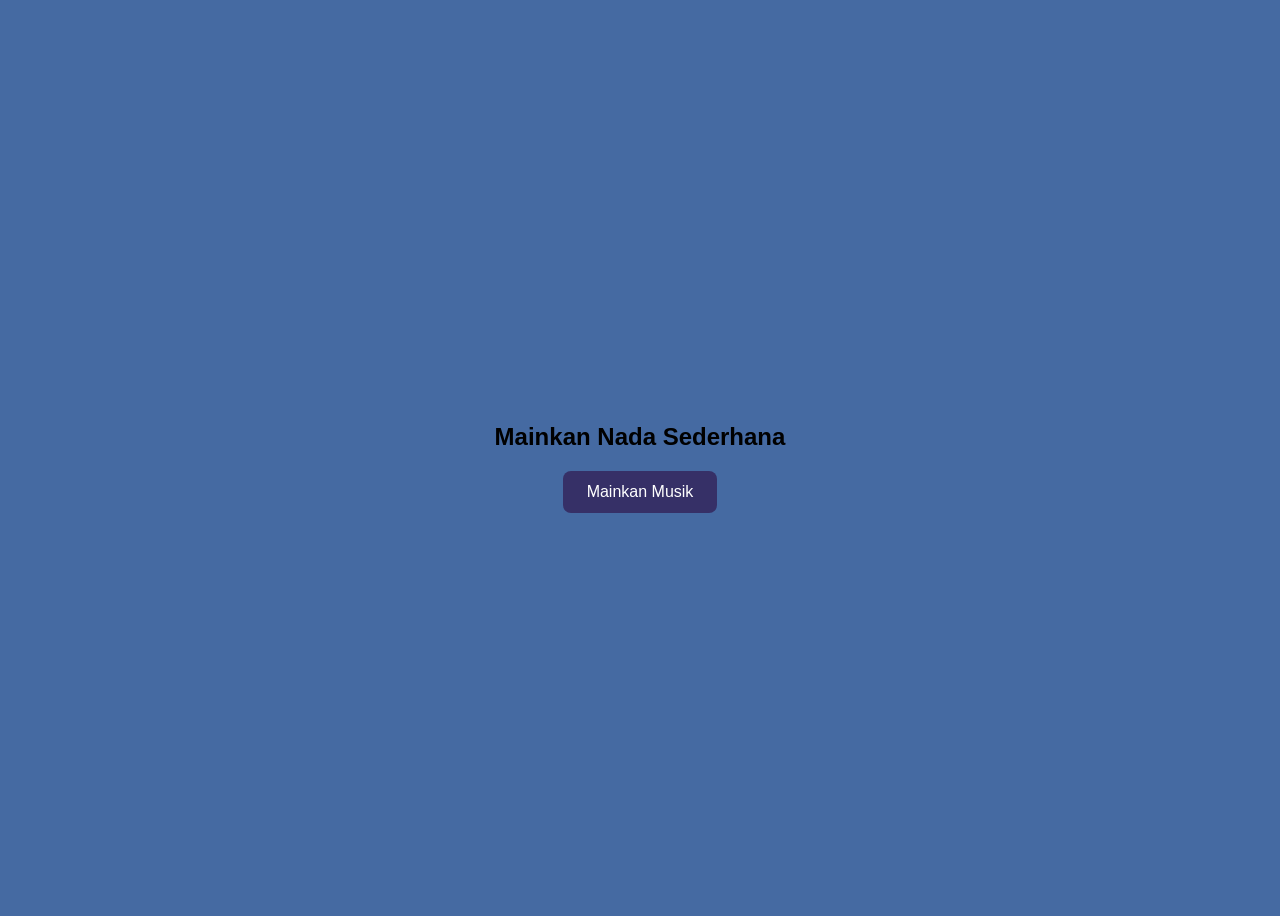
<file: ainie/index.html>
<!DOCTYPE html>
<html lang="en">
<head>
    <meta charset="UTF-8">
    <meta name="viewport" content="width=device-width, initial-scale=1.0">
    <title>Musik Sederhana</title>
    <style>
        body{
            font-family: Arial, Helvetica, sans-serif;
            display:flex;
            flex-direction: column;
            align-items: center;
            justify-content: center;
            height: 100vh;
            background-color: #456aa2 ;
        }
        button{
            padding: 12px 24px;
            font-size: 16px;
            cursor:pointer;
            border: none;
            border-radius: 8px;
            background-color: #363067;
            color: white;
            transition: 0.3s;
        }
        button:hover{
            background-color: #030b30;
        }
    </style>
</head>
<body>
    
    <h2>Mainkan Nada Sederhana</h2>
    <button id="playBtn">Mainkan Musik</button>

    <script>
        const button = document.getElemenById('playBtn');
        let isPlaying = false;
        let audioCtx;
        let intervalId;

        //melodi sederhana (frekuensi Hz)
        const notes = [261.63, 293.66,329.63,249.23, 392.00, 440.00, 493.88,523.25];

        function playNote(freq) {
            if (!audioCtx){
                audioCtx = new(window.AudioContext || window. webkitAudioContext)();
            }

            const osc = audioCtx.createOscillator();
            const gain = audioCtx.createGain();

            osc.type = 'sine';
            osc.frequency.setValueTime(freq, audioCtx.currentTime);

            gain.gain.setValueTime(0.1, audioCtx.currentTime);
            gain.gain.exponentialRampToValueAtTime(0.0001, audioCtx.currentTime + 0.5);

            osc.connect(gain);
            gain.connect(audioCtx.destination);

            osc.start();
            osc.stop(audioCtx.currentTime + 0.5);
        }
        
        button.addEventListener('click', () => {
            if(!isPlaying) {
                isPlaying = true;
                button.innerText = 'hentikkan musik';
                let index = 0;

                intervalId = setInterval(() => {
          playNote(notes[index % notes.length]);
          index++;
        }, 300);
      } else {
        isPlaying = false;
        button.innerText = 'Mainkan Musik';
        clearInterval(intervalId);
      }
    });
  </script>

</body>
</html>
</file>
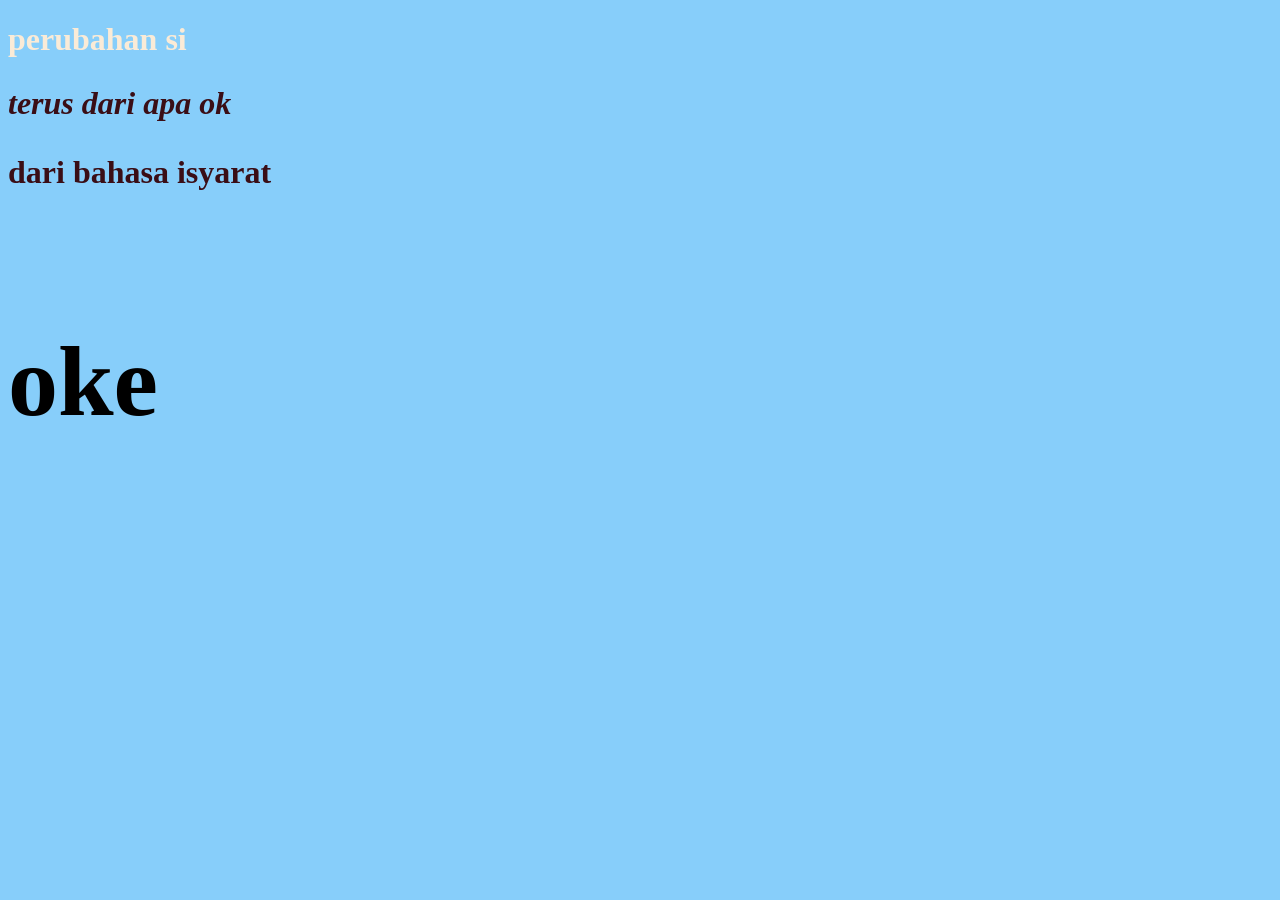
<file: coba css.html>
<!DOCTYPE html>
<html lang="en">
<head>
    <meta charset="UTF-8">
    <meta name="viewport" content="width=device-width, initial-scale=1.0">
    <title>Document</title>
    <link rel="stylesheet" href="coba css.html">
    <style>
        body { background-color:lightskyblue}
        h2 {font-family: Georgia, 'Times New Roman', Times, serif;
            font-size: 32px;
            color: rgb(58, 14, 22);
            font-style:italic;}
        h3 {font-family: Georgia, 'Times New Roman', Times, serif;
            font-size:32px;
            color: rgb(58, 14, 22);}
    </style>
</head>
<body>
    <h1 style="color: antiquewhite;" > perubahan si</h1>
    <h2> terus dari apa ok</h2>
    <h3> dari bahasa isyarat</h3>
    <h4 style="font-size: 100px;">oke</h4>
</body>
</html>
</file>
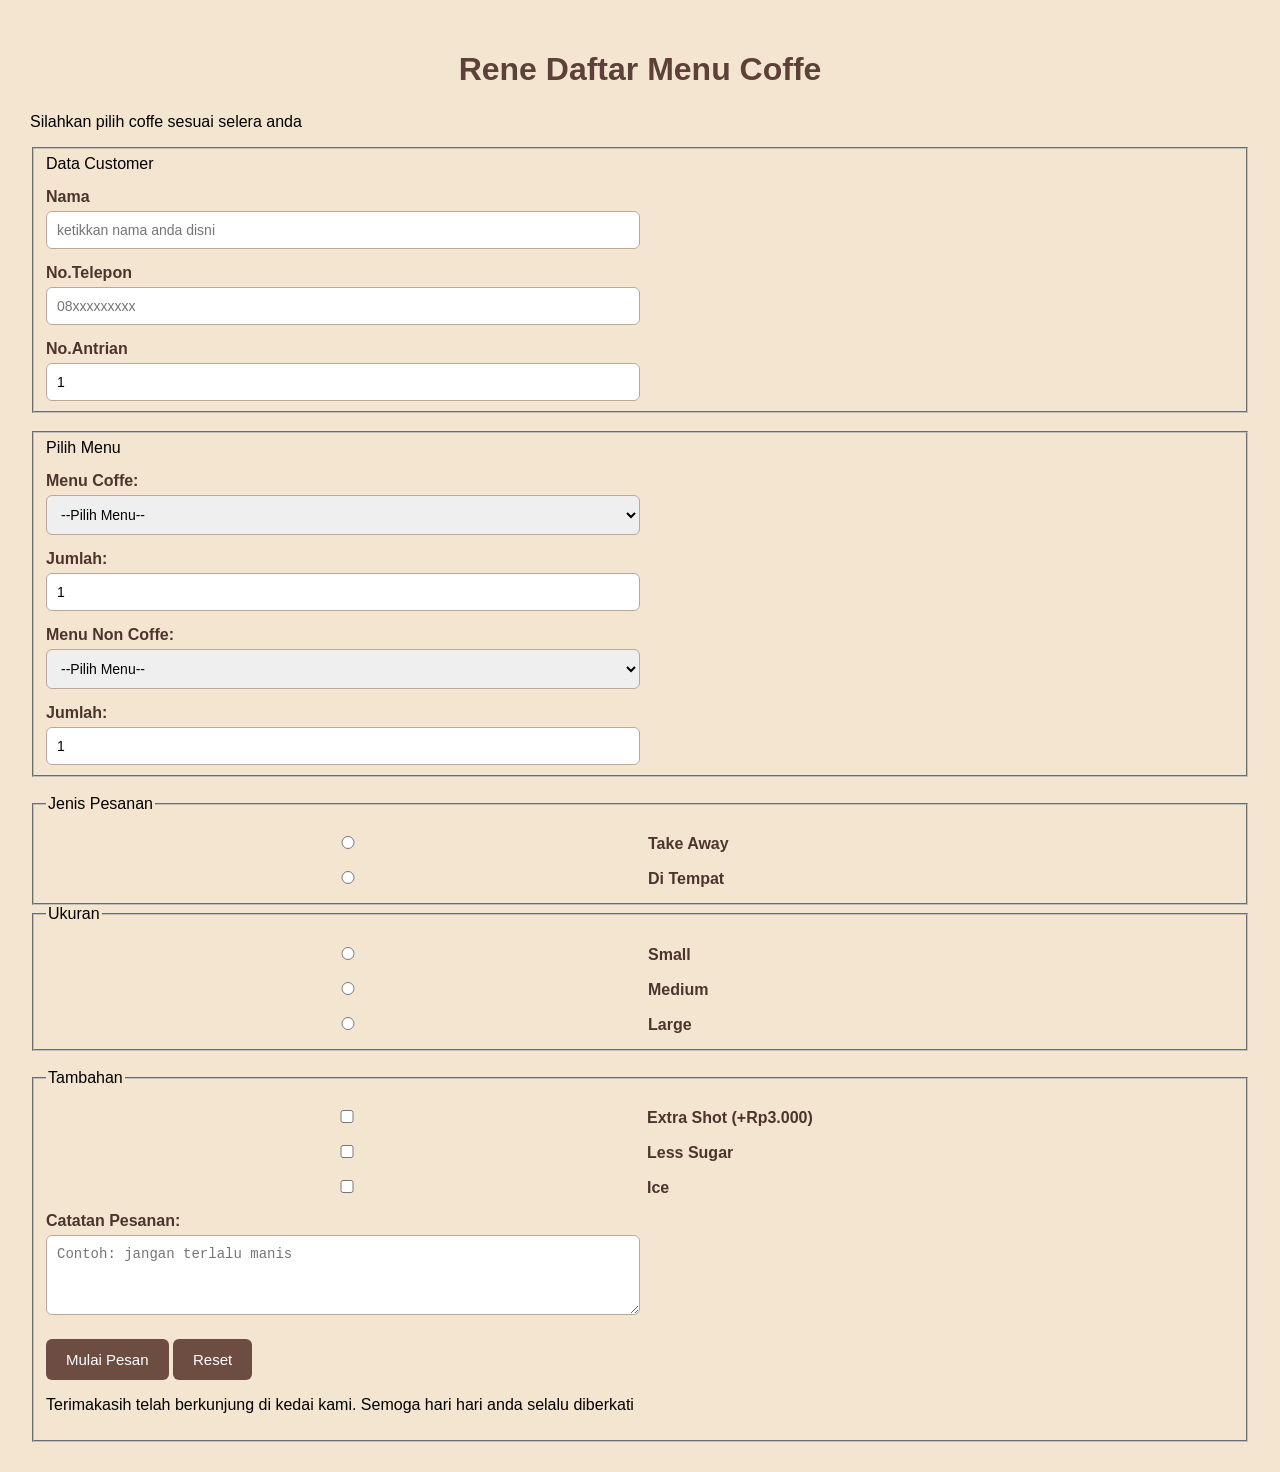
<file: coffe.html>
<!DOCTYPE html>
<html lang="en">
<head>
    <meta charset="UTF-8">
    <meta name="viewport" content="width=device-width, initial-scale=1.0">
    <title>Form Daftar Menu Coffe</title>
    <style>
         *{
            box-sizing: border-box;
        }
        body {
            font-family: Arial, sans serif;
            background-color: #f3e5d0;
            margin: 0;
            padding: 30px;
        }
         .container { 
            max-width: 800px;
            margin: auto;
            background-color: white;
            padding:25px;
            border-radius:12px;
            box-shadow: 0 4px 15px rgba(0,0,0,0.14);
        }
        h1 {
            text-align: center;
            color: #5d4037;
            margin-bottom: 25px;
        }
         h1 {
            text-align: center;
            color: #5d4037;
            margin-bottom: 25px;
        }

        label {
            display: block;
            margin-top: 15px;
            margin-bottom: 5px;
            font-weight: bold;
            color: #4e342e;
        }

        input, select, textarea {
            width: 50%;
            padding: 10px;
            border: 1px solid #bca89a;
            border-radius: 6px;
            font-size: 14px;
        }

        textarea {
            resize: vertical;
            height: 80px;
        }

        button {
            margin-top: 20px;
            padding: 12px 20px;
            border: none;
            border-radius: 6px;
            background-color: #6d4c41;
            color: white;
            cursor: pointer;
            font-size: 15px;
        }
    </style>
</head>
<body>
 
    <h1>Rene Daftar Menu Coffe</h1>
    <p>Silahkan pilih coffe sesuai selera anda</p>
    <from action="#" method="post">
    <fieldset>
        <legenda>Data Customer</legenda>
        <label for="nama">Nama</label>
        <input type="text" id="nama" name="nama" placeholder="ketikkan nama anda disni" required>
        <br>

        <label for="telepon">No.Telepon</label>
        <input type="tel" id="telepon" name="telepon" placeholder="08xxxxxxxxx">
        
        <label for="antrian">No.Antrian</label>
        <input type="number" id="antrian" name="antrian" min="1" max="20" value="1" required>
    </fieldset>
    <br>
    <fieldset>
        <legenda>Pilih Menu</legenda>
        <label for="menu coffe">Menu Coffe:</label>
        <select id="menu-coffe" name="menu-coffe" >required>
            <option value="">--Pilih Menu--</option>
            <option value="espresso">Espresso - Rp:12.000</option>
            <option value="americano">Americano - Rp12.000</option>
            <option value="palm gula aren">Palm Gula Aren - Rp15.000</option>
            <option value="caramel banana">Caramel Banana - Rp16.000</option>
            <option value="caramel machiatto">Caramel Macchiato - Rp17.000</option>
        </select><br>

        <label for="jumlah-coffe">Jumlah:</label>
        <input type="number" id="jumlah-coffe" name="jumlah-coffe" min="1" max="25" value="1" required>
        <label for="menu non coffe">Menu Non Coffe:</label>
        <select id="menu-noncoffe" name="menu-coffe" >required>
            <option value="">--Pilih Menu--</option>
            <option value="chocolate">Chocolate - Rp13.000</option>
            <option value="matcha latte">Matcha Latte - Rp15.000</option>
            <option value="taro">Taro - Rp10.000</option>
            <option value="choco oreo">Choco Oreo - Rp14.000</option>
            <option value="milk rasberry">Milk Rasberry - Rp17.000</option>
        </select><br>

        <label for="jumlah">Jumlah:</label>
        <input type="number" id="jumlah-coffe" name="jumlah-coffe" min="1" max="25" value="1" required>
    </fieldset>
    <br>
    <fieldset>
    <legend>Jenis Pesanan</legend>

    <div class="pilihan">

        <label>
            <input type="radio" name="jenis-pesanan"value="take-away" required>Take Away
        </label>

        <label>
            <input type="radio" name="jenis-pesanan"value="di-tempat">Di Tempat
        </label>
    </div>
    </fieldset>
    <fieldset>
            <legend>Ukuran</legend>
            <div class="pilihan">
                <label>
                    <input type="radio"name="ukuran" value="small"required>Small
                </label>
                <label>
                    <input type="radio" name="ukuran" value="medium">Medium
                </label>
                <label>
                    <input type="radio" name="ukuran"value="large">Large
                </label>
            </div>
        </fieldset>
        <br>
        <fieldset>
            <legend>Tambahan</legend>
            <div class="pilihan">
                <label>
                    <input type="checkbox" name="tambahan"value="extra-shot">Extra Shot (+Rp3.000)
                </label>
                <label>
                    <input type="checkbox" name="tambahan"value="less-sugar">Less Sugar
                </label>
                <label>
                    <input type="checkbox"name="tambahan"value="ice">Ice
                </label>
            </div>
            <label for="catatan">Catatan Pesanan:
            </label>
             <textarea id="catatan" name="catatan"placeholder="Contoh: jangan terlalu manis"></textarea>
             <div class="tombol">
                <button type="submit">Mulai Pesan</button>
                <button type="reset">Reset</button>
            </div>
             <p class="panutup">
                    Terimakasih telah berkunjung di kedai kami. Semoga hari hari anda selalu diberkati
                </p>
</body>
</html>
</file>
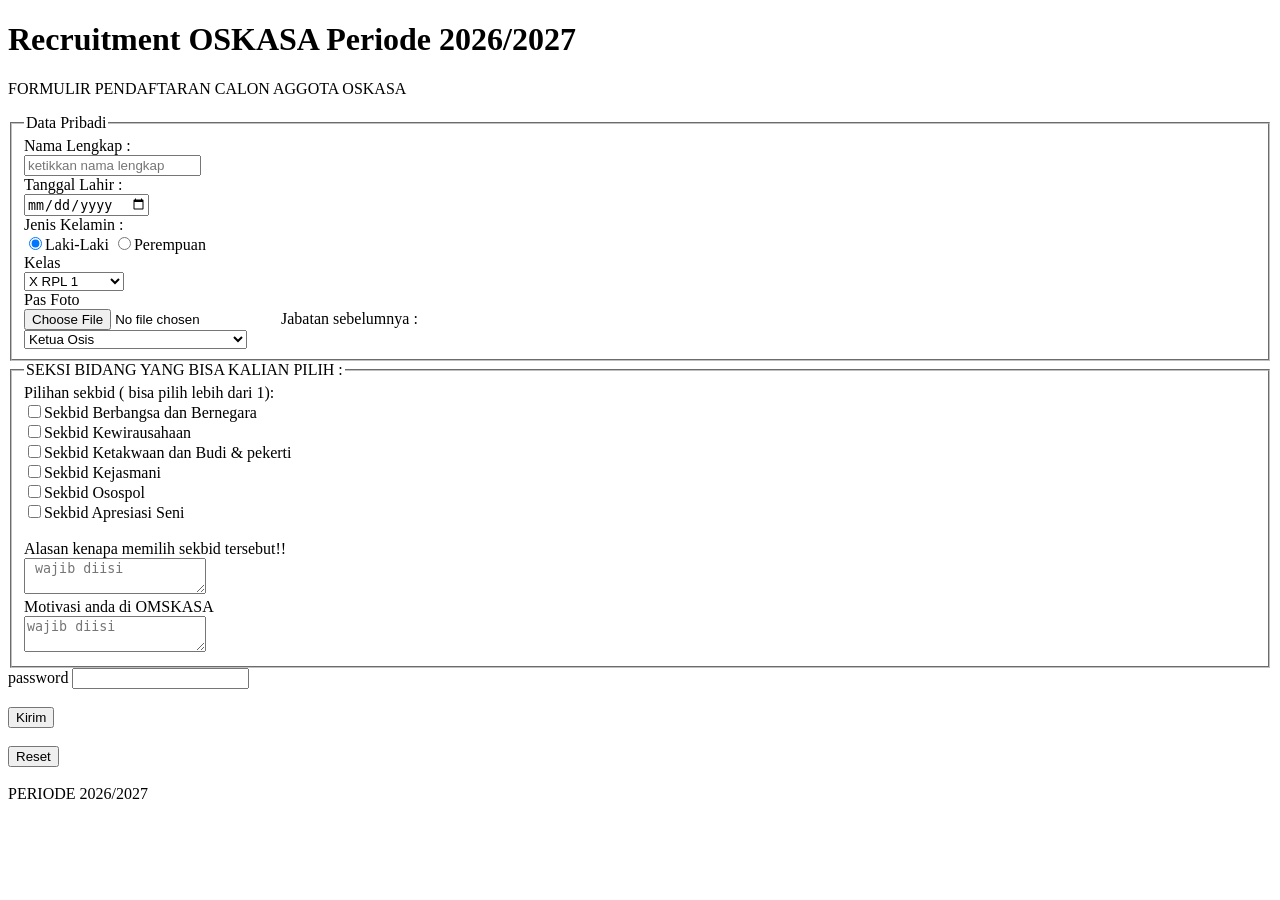
<file: form.html>
<!DOCTYPE html>
<html lang="en">
<head>
    <meta charset="UTF-8">
    <meta name="viewport" content="width=device-width, initial-scale=1.0">
    <title>Document</title>
</head>

<body>
    <h1>Recruitment OSKASA Periode 2026/2027</h1>
    <p class="subtitle">
        FORMULIR PENDAFTARAN CALON AGGOTA OSKASA
    </p>
    <form action="http://rplcoders.com/proses.php" method="post">
        <fieldset>
            <legend>Data Pribadi</legend>
            <label for="nama">Nama Lengkap :</label><br>
            <input required type="text" name="nama" id="name" placeholder="ketikkan nama lengkap"><br>
            <label for="tglahir">Tanggal Lahir :</label><br>
            <input type="date" name="tglahir" id="tglahir"><br>
            <label for="jk">Jenis Kelamin :</label><br>
            <label style="cursor: pointer;" for ="jk1">
                <input checked type="radio" name="jk" id="jk1" value="1">Laki-Laki
             </label>
             <label style="cursor: pointer;" for ="jk2">
            <input type="radio" name="jk" id="jk2" value="2">Perempuan<br>
            </label>
            <label for="kelas">Kelas</label><br>
            <select name="kelas" id="kelas">
                <option value="xrpl1">X RPL 1</option>
                <option value="xrpl2">X RPL 2</option>
                <option value="xdpib1">X DPIB 1</option>
                <option value="xdpib2">X DPIB 2</option>
                <option value="xtkj1">X TKJ 1</option>
                <option value="xtkj2">X TKJ 2</option>
                <option value="xtkj3">X TKJ 3</option>
                <option value="xtkkr1">X TKKR 1</option>
                <option value="xtkkr2">X TKKR 2</option>
                <option value="xulw">X ULW</option>
                <option value="xpspt1">X PSPT 1</option>
                <option value="xpspt2">X PSPT 2</option>
                <option value="xdbp1"> X DPB 1</option>
                <option value="xdpb2"> X DPB 2</option>
                <option value="xanimnasi">X ANIMNASI</option>
                <option value="xkriya">X KRIYA</option>
                <option value="xdkv1">X DKV 1</option>
                <option value="xdkv2">X DKV 2</option>
            </select><br>
            <label for="foto">Pas Foto </label><br>
            <input 
                type="file" 
                name="foto"
                id="foto"
                    >
            <label for="jabatan sebelumnya :">Jabatan sebelumnya :</label><br>
            <select name="jabatan" id="jabatan">
                <option value="ketua osis">Ketua Osis</option>
                <option value="wakil ketua osis">Wakil Ketua Osis</option>
                <option value="sekretaris">Sekretaris</option>
                <option value="bendahara">Bendahara</option>
                <option value="sekbid jasmani">Sekbid Jasmani</option>
                <option value="sekbid berbangsa dan bernegara">Sekbid Berbangsa dan Bernegara</option>
                <option value="sekbid osospol">Sekbid Osospol</option>
                <option value="sekbid ketakwaan">Sekbi Ketakwaan</option>
                <option value="sekbid kewirausahaan">Sekbid Kewirausahaan</option>
                <option value="lainnya">Lainnya</option>
                <option value="tidak ada">Tidak Ada</option>
            </select>
        </fieldset>
        <fieldset>
            <legend>SEKSI BIDANG YANG BISA KALIAN PILIH :</legend>
            <label for="ekskul">Pilihan sekbid ( bisa pilih lebih dari 1)</pilih>:</label><br>
            <input type="checkbox" name="sekbid[]" id="sekbid1" value="Sekbid berbangsa dan bernegera">Sekbid Berbangsa dan Bernegara <br>
            <input type="checkbox" name="sekbid[]" id="sekbid2" value="Sekbid kewirausahaan">Sekbid Kewirausahaan <br>
            <input type="checkbox" name="sekbid[]" id="sekbid3" value="Sekbid ketakwaan dan budi pekerti">Sekbid Ketakwaan dan Budi & pekerti <br>
            <input type="checkbox" name="sekbid[]" id="sekbid4" value="Sekbid kejasmani">Sekbid Kejasmani <br>
            <input type="checkbox" name="sekbid[]" id="sekbid4" value="Sekbid osospol">Sekbid Osospol <br>
            <input type="checkbox" name="sekbid[]" id="sekbid5" value="Sekbid apreasi seni">Sekbid Apresiasi Seni <br><br>
            
             <label for="alasan">Alasan kenapa memilih sekbid tersebut!! </label><br>
            <textarea name="alasan" id="alasan" placeholder=" wajib diisi"></textarea><br>
             <label for="motivasi">Motivasi anda di OMSKASA</label><br>
             
            <textarea name="motivasi" id="motivasi" placeholder="wajib diisi"></textarea>
        </fieldset>
        <label for="Password">password</label>
        <input type="password" name="password" id="password">
        <br><br>
        <button type="submit">Kirim</button><br><br>
        <button onclick="return confirm('Apakah Anda yakin ?')" type="reset">Reset</button><br><br>
        <label for="PERIODE 2026/2027">PERIODE 2026/2027</label>
        
</body>
</html>
</file>
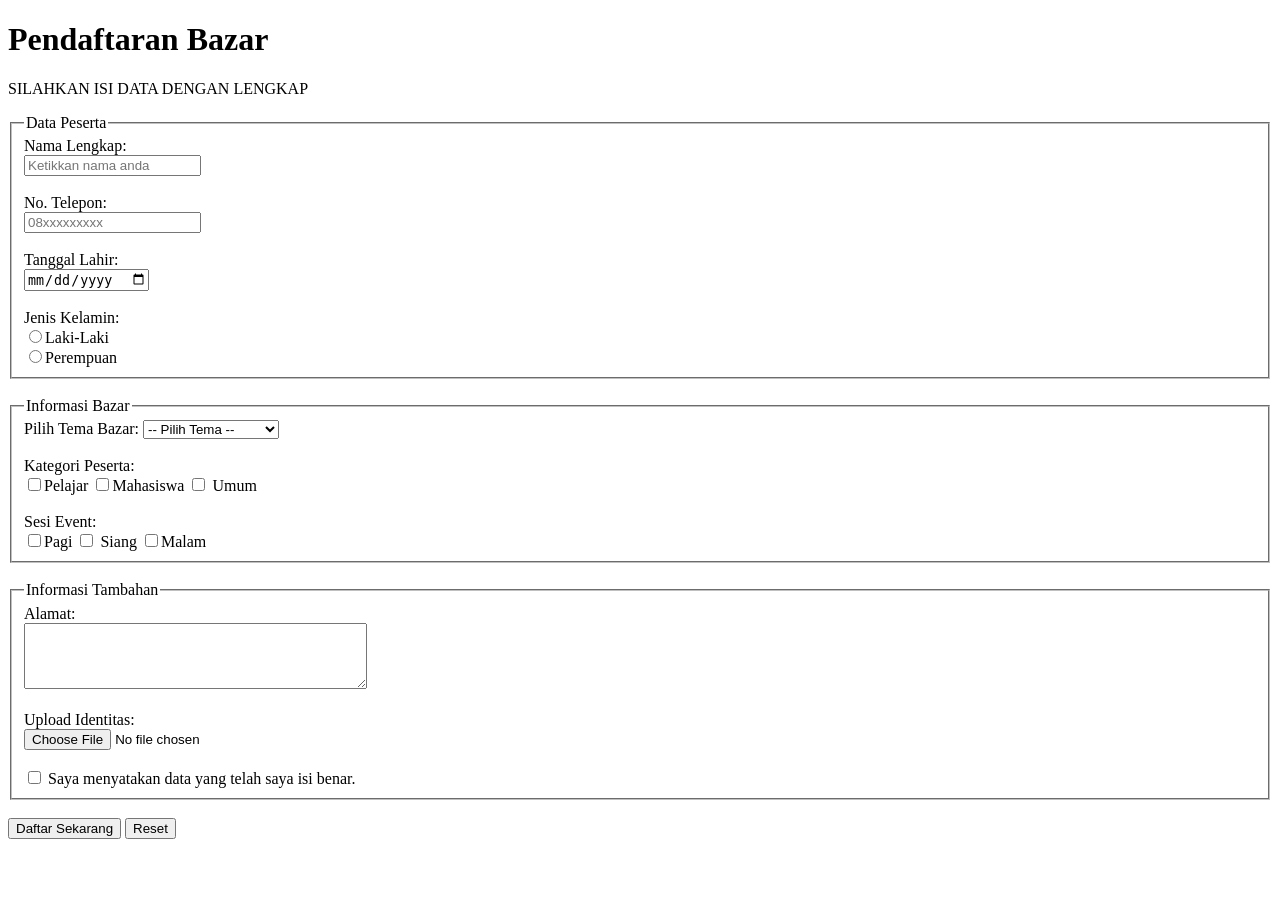
<file: pendaftaranbazar.html>
<!DOCTYPE html>
<html lang="id">
<head>
    <meta charset="UTF-8">
    <meta name="viewport" content="width=device-width, initial-scale=1.0">
    <title>Pendaftaran Bazar</title>
</head>

<body>
    <h1>Pendaftaran Bazar</h1>
    <p class="subtitle">
        SILAHKAN ISI DATA DENGAN LENGKAP
    </p>
    <form action="http://rplcoders.com/proses.php" method="post" enctype="multipart/form-data">
        <fieldset>
            <legend>Data Peserta</legend>
            <label for="nama">Nama Lengkap:</label><br>
            <input required type="text" name="nama" id="nama" placeholder="Ketikkan nama anda">
            <br><br>
            <label for="telepon">No. Telepon:</label><br>
            <input required type="tel" name="telepon" id="telepon" placeholder="08xxxxxxxxx">
            <br><br>
            <label for="tglahir">Tanggal Lahir:</label><br>
            <input type="date" name="tglahir" id="tglahir">
            <br><br>
            <label>Jenis Kelamin:</label><br>
            <label for="jk1">
                <input type="radio" name="jk" id="jk1" value="1">Laki-Laki
            </label>
            <br>
            <label for="jk2">
                <input type="radio" name="jk" id="jk2" value="2">Perempuan
            </label>
        </fieldset>
        <br>
        <fieldset>
            <legend>Informasi Bazar</legend>
            <label for="tema">Pilih Tema Bazar:</label>
            <select name="tema" id="tema" required>
                <option value="">-- Pilih Tema --</option>
                <option value="teknologi">Teknologi</option>
                <option value="tropical market">Tropical Market</option>
                <option value="korean/japanese">Korean/Japanese</option>
                <option value="tradisional modern">Tradisional Modern</option>
                <option value="around the world">Around the World</option>
            </select>
            <br><br>
            <label>Kategori Peserta:</label><br>
            <input type="checkbox" name="kategori" value="pelajar">Pelajar
            <input type="checkbox" name="kategori" value="mahasiswa">Mahasiswa
            <input type="checkbox" name="kategori" value="umum"> Umum
            <br><br>
            <label>Sesi Event:</label><br>
            <input  type="checkbox"  name="sesi"  value="pagi">Pagi
            <input type="checkbox" name="sesi" value="siang"> Siang
            <input type="checkbox" name="sesi" value="malam">Malam
        </fieldset>
        <br>
        <fieldset>
            <legend>Informasi Tambahan</legend>
            <label for="alamat">Alamat:</label><br>
            <textarea  name="alamat"  id="alamat"  rows="4"  cols="40" required></textarea>
            <br><br>
            <label for="identitas">Upload Identitas:</label><br>
            <input  type="file"  name="identitas"  id="identitas" accept=".jpg,.jpeg,.png,.pdf"  required>
            <br><br>
            <input type="checkbox" name="persetujuan" value="setuju" required>
            Saya menyatakan data yang telah saya isi benar.
        </fieldset>
        <br>
        <button type="submit">Daftar Sekarang</button>
        <button type="reset">Reset</button>
    </form>
</body>
</html>
</file>
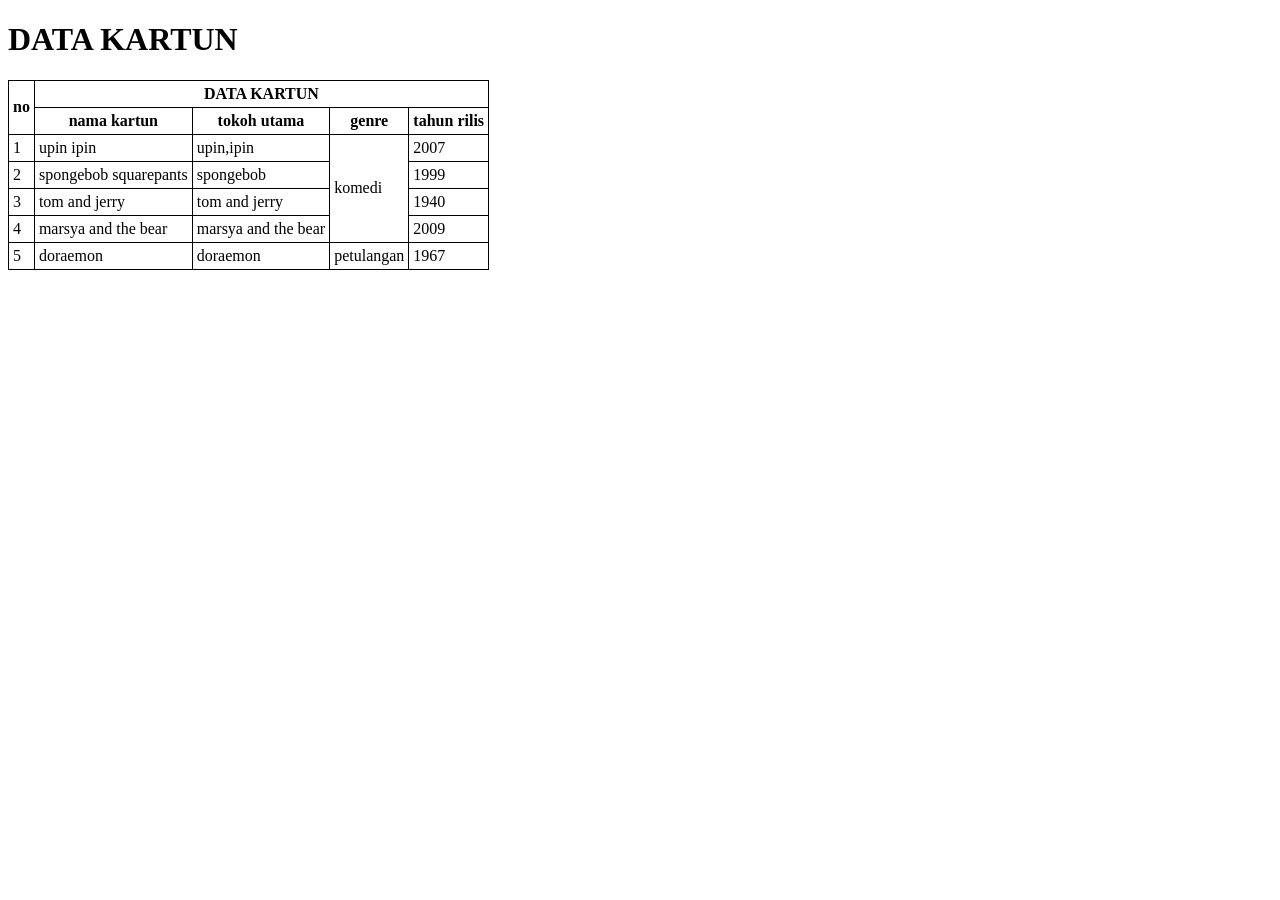
<file: tabel data.html>
<!DOCTYPE html>
<html lang="en">
<head>
    <meta charset="UTF-8">
    <meta name="viewport" content="width=device-width, initial-scale=1.0">
    <title>Document</title>
    <style>
        table, th, td {
            border: 1px solid black;
            border-collapse: collapse;
            padding: 4px;

        }
    </style>
</head>
<body>
    <h1> DATA KARTUN </h1>
    <table>
        <thead>
            <tr>
                <th rowspan="2">no</th>
                <th colspan="4">DATA KARTUN</th>
            </tr>
        <tr> 
            <th> nama kartun </th>
            <th> tokoh utama </th>
            <th> genre </th>
            <th> tahun rilis </th>
        </tr>
        </thead>
        <tbody>
         <tr>
            <td>1</td>
            <td> upin ipin </td>
            <td> upin,ipin </td>
            <td rowspan="4"> komedi </td>
            <td> 2007 </td>
        </tr>
        <tr>
            <td>2</td>
            <td> spongebob squarepants </td>
            <td> spongebob </td>
            <td> 1999 </td>
         </tr>   
         <tr> 
            <td>3</td>
            <td> tom and jerry </td>
            <td> tom and jerry </td>
            <td> 1940 </td>
        </tr>
        <tr>  
             <td>4</td>
            <td> marsya and the bear</td>
            <td> marsya and the bear</td>
            <td> 2009</td>
        </tr>
        <tr>
            <td>5</td>
            <td> doraemon </td>
            <td> doraemon </td>
            <td> petulangan </td>
            <td> 1967 </td>
        </tr>
        </tbody>
    </table>
</body>
</html>
</file>
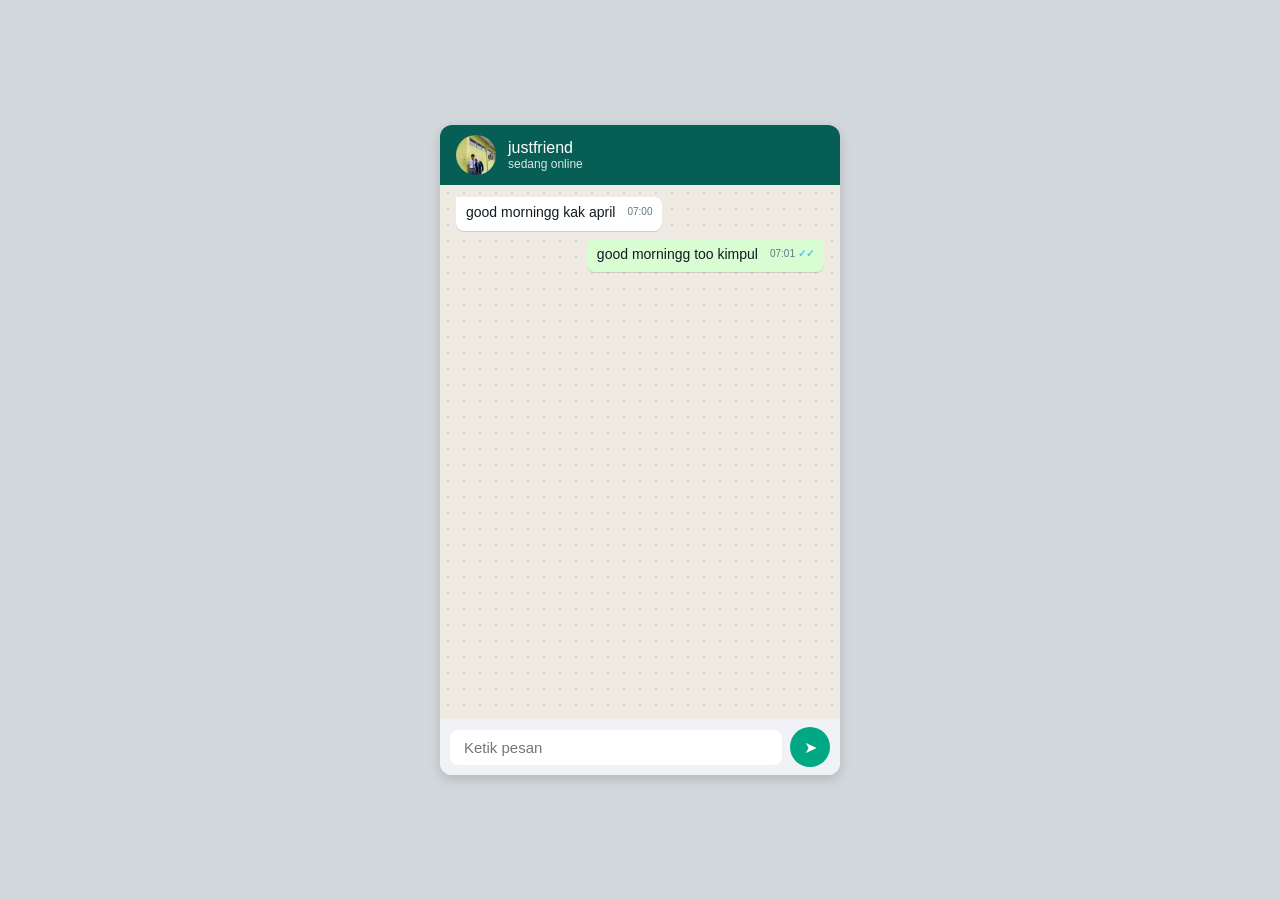
<file: ainie/apk.html>
<!DOCTYPE html>
<html lang="id">
<head>
  <meta charset="UTF-8">
  <meta name="viewport" content="width=device-width, initial-scale=1.0">
  <title>WhatsApp Web Style Chat</title>
  <style>
    * { 
      box-sizing: border-box; 
      margin: 0; 
      padding: 0; 
      font-family: -apple-system, BlinkMacSystemFont, "Segoe UI", Roboto, Helvetica, Arial, sans-serif; }

    body { 
      background-color: #d1d7db; 
      display: flex; 
      justify-content: center; 
      align-items: center; 
      min-height: 100vh; }
    
    /* Container Utama */
    .chat-card { 
      width: 100%; 
      max-width: 400px; 
      height: 650px; 
      background: #efeae2; 
      border-radius: 12px; 
      box-shadow: 0 4px 12px rgba(0,0,0,0.15); 
      display: flex; 
      flex-direction: column; 
      overflow: hidden; 
      position: relative; }
    
    /* Header khas WhatsApp */
    .chat-header { 
      background: #075e54; 
      color: white; 
      padding: 10px 16px; 
      display: flex; 
      align-items: center; 
      justify-content: space-between; 
      z-index: 10; }

    .chat-header .profile { 
      display: flex; 
      align-items: center; 
      gap: 12px; }

    .chat-header img { 
      width: 40px; 
      height: 40px; 
      border-radius: 50%; 
      object-fit: cover; }

    .chat-header .info h4 { 
      font-size: 16px; 
      font-weight: 500; }

    .chat-header .info span { 
      font-size: 12px; 
      opacity: 0.85;
       display: block; }
    
    /* Area Chat dengan Pattern Background */
    .chat-body { 
      flex: 1;
      padding: 12px 16px; 
      overflow-y: auto; 
      display: flex; 
      flex-direction: column; 
      gap: 8px; 
      background-color: #efeae2;
      background-image: radial-gradient(#cbd5e1 1px, transparent 1px); 
      background-size: 16px 16px; }
    
    /* Bubble Pesan */
    .msg { 
      max-width: 75%; 
      padding: 6px 10px 8px 10px; 
      border-radius: 8px; 
      font-size: 14px; 
      line-height: 1.4; 
      word-wrap: break-word; 
      position: relative;
      box-shadow: 0 1px 0.5px rgba(0,0,0,0.13); }

    .msg.partner { 
      background: #ffffff; 
      color: #111b21; 
      align-self: flex-start; 
      border-top-left-radius: 0; }

    .msg.me { 
      background: #d9fdd3; 
      color: #111b21; 
      align-self: flex-end; 
      border-top-right-radius: 0; }
    
    /* Waktu dan Meta Data Pesan */
    .msg-meta { 
      display: flex; 
      align-items: center; 
      justify-content: flex-end; 
      gap: 3px; 
      font-size: 10px; 
      color: #667781; 
      margin-top: 2px; 
      float: right; 
      margin-left: 12px; }

    .ticks { 
      color: #53bdeb; 
      font-weight: bold; }

    /* Footer / Input Area */
    .chat-footer { 
      padding: 8px 10px; 
      background: #f0f2f5;
      display: flex; 
      align-items: center; 
      gap: 8px; }

    .chat-footer input { 
      flex: 1; 
      padding: 9px 14px; 
      border: none; 
      border-radius: 8px; 
      outline: none; 
      background: #ffffff; 
      font-size: 15px; }

    .chat-footer button { 
      background: #00a884; 
      color: white; 
      border: none; 
      width: 40px; 
      height: 40px; 
      border-radius: 50%; 
      cursor: pointer; 
      display: flex; 
      align-items: center; 
      justify-content: center;
      font-size: 16px;
      transition: background 0.2s; }

    .chat-footer button:hover { 
      background: #008f70; }
  </style>
</head>
<body>

  <div class="chat-card">
    <div class="chat-header">
      <div class="profile">
        <img src="WhatsApp Image 2026-08-17 at 10.16.15.jpeg" alt="Partner">
        <div class="info">
          <h4>justfriend</h4>
          <span id="statusText"> sedang online</span>
        </div>
      </div>
    </div>

    <div class="chat-body" id="chatBody">
      <div class="msg partner">
        good morningg kak april
        <div class="msg-meta">07:00</div>
      </div>
      <div class="msg me">
        good morningg too kimpul
        <div class="msg-meta">07:01 <span class="ticks">✓✓</span></div>
      </div>
    </div>

    <div class="chat-footer">
      <input type="text" id="msgInput" placeholder="Ketik pesan" onkeypress="handleKey(event)">
      <button onclick="sendMsg()">➤</button>
    </div>
  </div>

  <script>
    function getCurrentTime() {
      const now = new Date();
      const hours = String(now.getHours()).padStart(2, '0');
      const minutes = String(now.getMinutes()).padStart(2, '0');
      return `${hours}:${minutes}`;
    }

    function sendMsg() {
      const input = document.getElementById('msgInput');
      const text = input.value.trim();
      if (!text) return;

      const chatBody = document.getElementById('chatBody');
      const timeStr = getCurrentTime();

      // Tambah pesan kita
      const newMsg = document.createElement('div');
      newMsg.className = 'msg me';
      newMsg.innerHTML = `${escapeHTML(text)} <div class="msg-meta">${timeStr} <span class="ticks">✓✓</span></div>`;

      chatBody.appendChild(newMsg);
      input.value = '';
      chatBody.scrollTop = chatBody.scrollHeight;

      // Simulasi balasan dari Doi
      triggerAutoReply();
    }

    function triggerAutoReply() {
      const statusText = document.getElementById('statusText');
      const chatBody = document.getElementById('chatBody');

      setTimeout(() => {
        statusText.textContent = 'sedang mengetik...';
      }, 1000);

      setTimeout(() => {
        statusText.textContent = 'online';
        const replyMsg = document.createElement('div');
        replyMsg.className = 'msg partner';
        replyMsg.innerHTML = `hehehe bukannya dulu juga kaya gitu ya? <div class="msg-meta">${getCurrentTime()}</div>`;
        chatBody.appendChild(replyMsg);
        replyMsg.innerHTML = `kak april apa kabar nya?? aku kangen <div class="msg-meta">${getCurrentTime()}</div>`;
        chatBody.appendChild(replyMsg);
        chatBody.scrollTop = chatBody.scrollHeight;
      }, 3000);
    }

    function handleKey(e) {
      if (e.key === 'Enter') sendMsg();
    }

    function escapeHTML(str) {
      return str.replace(/[&<>'"]/g, 
        tag => ({ '&': '&amp;', '<': '&lt;', '>': '&gt;', "'": '&#39;', '"': '&quot;' }[tag] || tag)
      );
    }
  </script>
</body>
</html>
</file>
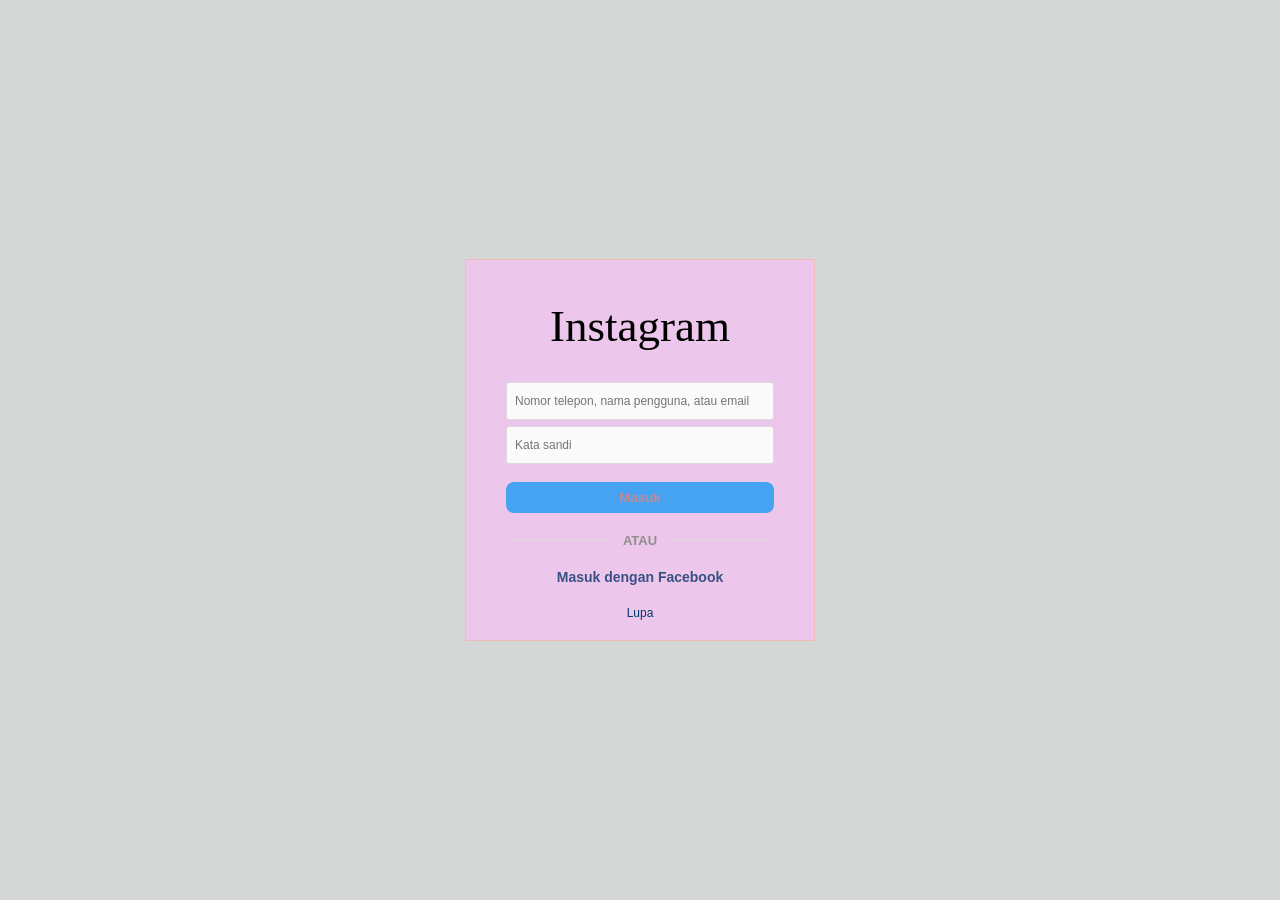
<file: ainie/igg.html>
<!DOCTYPE html>
<html lang="id">
<head>
<meta charset="UTF-8">
<meta name="viewport" content="width=device-width, initial-scale=1.0">
<title>Instagram • Login</title>
<style>
*{
    margin:0;
    padding:0;
    box-sizing:border-box;
    font-family:-apple-system,
    BlinkMacSystemFont,"Segoe UI",Roboto,Helvetica,Arial,sans-serif}

 body{
    background:#d5d7d7;
    display:flex;
    justify-content:center;
    align-items:center;
    min-height:100vh}

#loginPage{
    width:100%;
    max-width:350px}

.box{
    background:#edc7eb;
    border:1px solid #eebaba;
    padding:40px 40px 20px;
    text-align:center}

.logo{
    font-family:'Brush Script MT',cursive;
    font-size:45px;
    margin-bottom:30px}

input{
    width:100%;
    padding:11px 8px;
    background:#fafafa;
    border:1px solid #dbdbdb;
    border-radius:3px;
    margin-bottom:6px;
    font-size:12px;
    outline:none}

input:focus{
    border-color:#3b0404}

.btn-login{
    width:100%;
    background:#0095f6;
    color:#b46f6f;
    border:none;
    border-radius:8px;
    padding:8px;
    font-weight:600;
    margin-top:12px;
    cursor:pointer;
    opacity:0.7}

.btn-login.active{
    opacity:1}

.divider{
    display:flex;
    align-items:center;
    margin:20px 0;
    color:#8e8e8e;
    font-size:13px;
    font-weight:600}


.divider::before,.divider::after{
    content:"";
    flex:1;
    height:1px;
    background:#dbdbdb}

.divider span{
    margin:0 15px}

.fb{
    color:#385185;
    font-weight:600;
    font-size:14px;
    text-decoration:none}

.small{
    font-size:12px;
    color:#00376b;
    text-decoration:none;
    display:block;
    margin-top:20px}

.box2{
    background:#fff;
    border:1px solid #dbdbdb;
    padding:20px;
    text-align:center;
    margin-top:10px;
    font-size:14px}

.box2 a{
    color:#0095f6;
    text-decoration:none;
    font-weight:600}

/* FEED PAGE */

#feedPage{
    display:none;
    width:100%;
    min-height:100vh;
    background:#fff}

.topbar{
    border-bottom:1px solid #dbdbdb;
    padding:10px 15%;
    display:flex;
    justify-content:space-between;
    align-items:center;
    position:sticky;
    top:0;
    background:#2a0101;
    z-index:10}

.post{
    max-width:470px;
    margin:20px auto;
    border:1px solid #360407;
    border-radius:8px;
    overflow:hidden}

.post-head{
    display:flex;
    align-items:center;
    padding:10px;
    gap:10px}

.avatar{
    width:32px;
    height:32px;
    background:linear-gradient(45deg,#feda75,#fa7e1e,#d62976,#962fbf,#4f5bd5);
    border-radius:50%}

.post img{
    width:100%;
    display:block}
    
.post-action{
    padding:10px 15px}

.error{
    color:#ed4956;
    font-size:12px;
    margin:10px 0;
    display:none}

</style>
</head>
<body>

<!-- HALAMAN LOGIN -->
<div id="loginPage">
    <div class="box">
        <div class="logo">Instagram</div>
        <input type="text" id="user" placeholder="Nomor telepon, nama pengguna, atau email">
        <input type="password" id="pass" placeholder="Kata sandi">
        <button class="btn-login" id="btn">Masuk</button>
        <div class="error" id="error">Username yang anda masuk salah coba lagi</div>
        
        <div class="divider"><span>ATAU</span></div>
        <a href="#" class="fb">Masuk dengan Facebook</a>
        <a href="#" class="small">Lupa
</file>
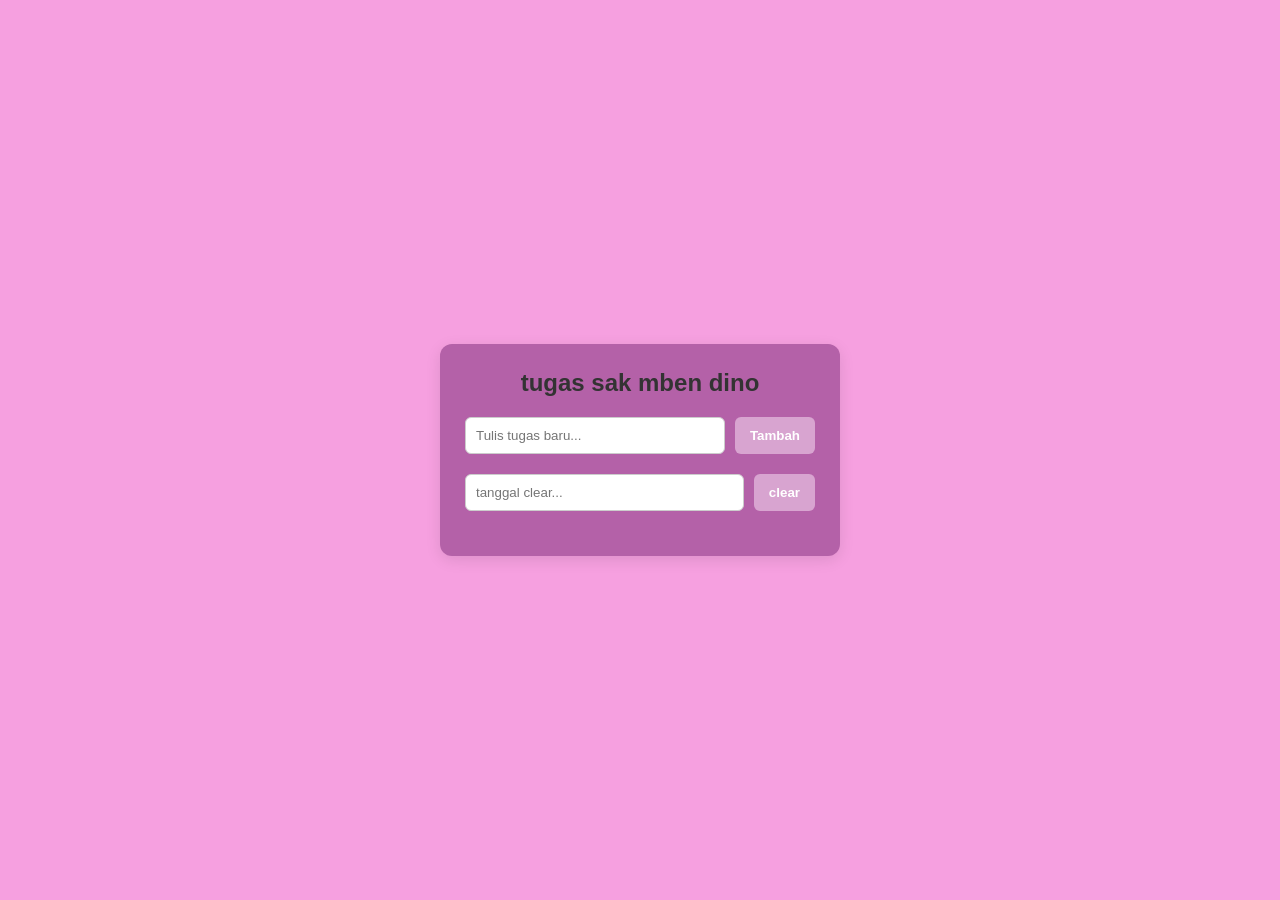
<file: ainie/tes2.html>
<!DOCTYPE html>
<html lang="id">
<head>
    <meta charset="UTF-8">
    <meta name="viewport" content="width=device-width, initial-scale=1.0">
    <title>Aplikasi Catatan Tugas</title>
    <style>
        * {
            box-sizing: border-box;
            font-family: Arial, sans-serif;
        }
        body {
            background-color: #f6a0e0;
            display: flex;
            justify-content: center;
            align-items: center;
            min-height: 100vh;
            margin: 0;
        }
        .container {
            background: #b461a8;
            padding: 25px;
            border-radius: 12px;
            box-shadow: 0 4px 15px rgba(0, 0, 0, 0.1);
            width: 100%;
            max-width: 400px;
        }
        h2 {
            margin-top: 0;
            color: #333;
            text-align: center;
        }
        .input-group {
            display: flex;
            gap: 10px;
            margin-bottom: 20px;
        }
        input[type="text"] {
            flex: 1;
            padding: 10px;
            border: 1px solid #ccc;
            border-radius: 6px;
            outline: none;
        }
        button {
            padding: 10px 15px;
            background-color: #d8a4d0;
            color: white;
            border: none;
            border-radius: 6px;
            cursor: pointer;
            font-weight: bold;
        }
        button:hover {
            background-color: #99d0e9;
        }
        ul {
            list-style: none;
            padding: 0;
            margin: 0;
        }
        li {
            background: #f8f9fa;
            padding: 10px;
            border-radius: 6px;
            margin-bottom: 8px;
            display: flex;
            justify-content: space-between;
            align-items: center;
            border-left: 4px solid #007bff;
        }
        li.completed {
            text-decoration: line-through;
            color: #888;
            border-left-color: #6c757d;
        }
        .delete-btn {
            background-color: #dc3545;
            padding: 4px 8px;
            font-size: 12px;
        }
        .delete-btn:hover {
            background-color: #c82333;
        }
    </style>
</head>
<body>

<div class="container">
    <h2>tugas sak mben dino</h2>
    <div class="input-group">
        <input type="text" id="taskInput" placeholder="Tulis tugas baru...">
        <button onclick="addTask()">Tambah</button>
    </div>
    <ul id="taskList"></ul>
    <div class="input-group">
        <input type="text" id="taskInput" placeholder="tanggal clear...">
        <button onclick="addTask()">clear</button>
    </div>
    <ul id="taskList"></ul>
</div>

<script>
    function addTask() {
        const input = document.getElementById('taskInput');
        const taskText = input.value.trim();

        if (taskText === '') {
            alert('Silakan tulis tugas terlebih dahulu!');
            return;
        }

        const li = document.createElement('li');
        
        // Teks tugas
        const span = document.createElement('span');
        span.textContent = taskText;
        span.style.cursor = 'pointer';
        span.onclick = function() {
            li.classList.toggle('completed');
        };

        // Tombol hapus
        const deleteBtn = document.createElement('button');
        deleteBtn.textContent = 'Hapus';
        deleteBtn.className = 'delete-btn';
        deleteBtn.onclick = function() {
            li.remove();
        };

        li.appendChild(span);
        li.appendChild(deleteBtn);
        document.getElementById('taskList').appendChild(li);

        input.value = '';
    }
</script>

</body>
</html>
</head>
<body>
    
</body>
</html>
</file>
